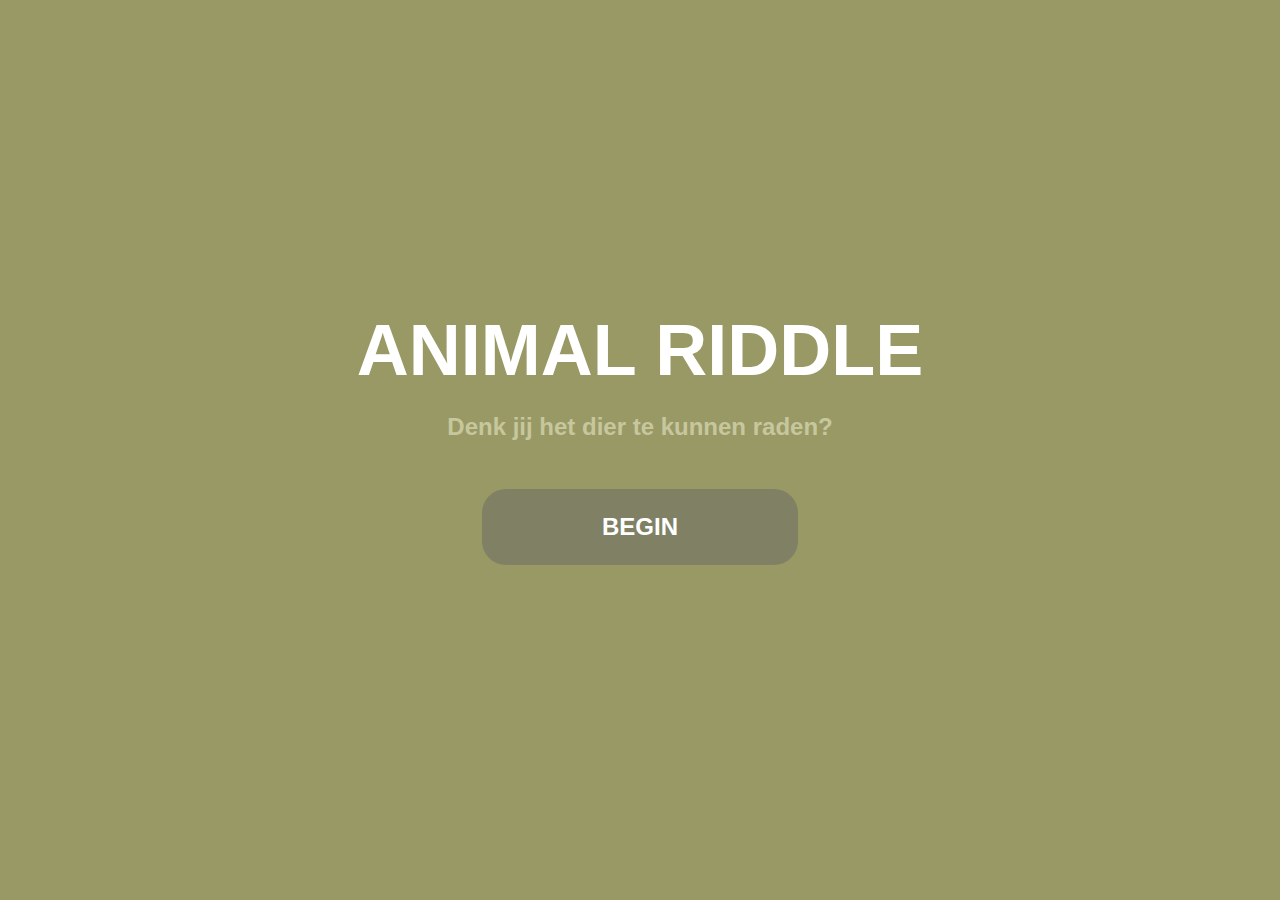
<file: index.html>
<!DOCTYPE html>
<html lang="en">
<head>
    <meta charset="UTF-8">
    <meta name="viewport" content="width=device-width, initial-scale=1.0">
    <title>Animal Riddle</title>
    <link rel="stylesheet" href="styles.css">
</head>
<body class="index">
    <h1>ANIMAL RIDDLE</h1>
    <h2>Denk jij het dier te kunnen raden?</h2>
    <a href="intro.html">
        <button id="begin">
            <b>BEGIN</b>
        </button>
    </a>
</body>
</html>
</file>
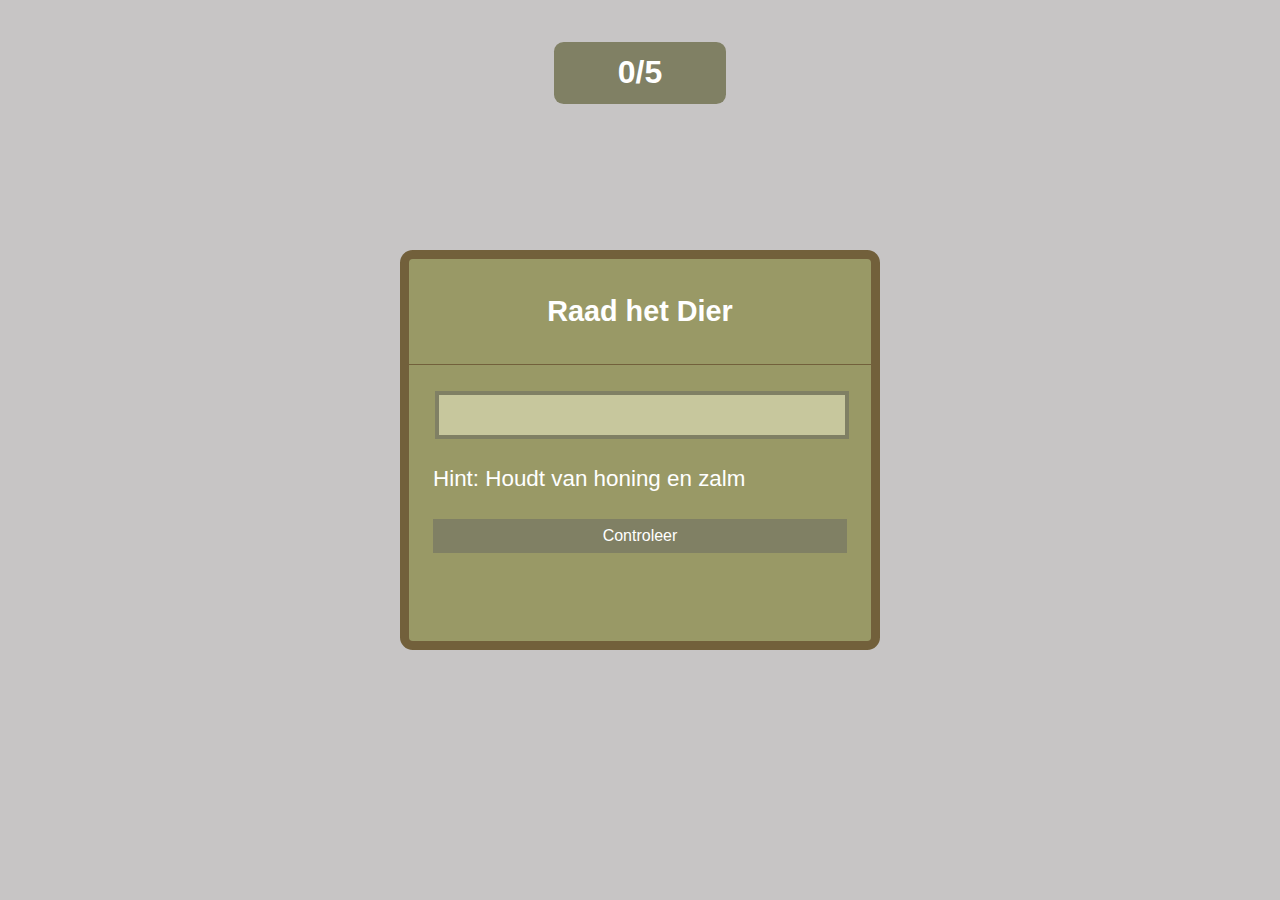
<file: game.html>
<!DOCTYPE html>
<html lang="en">
<head>
    <meta charset="UTF-8">
    <meta name="viewport" content="width=device-width, initial-scale=1.0">
    <title>Raad Het Dier Spel</title>
    <link rel="stylesheet" href="styles.css">
</head>
<body class="game">
    <div class="wrapper">
        <h1>Raad het Dier</h1>
        <div class="content">
            <div class="inputs">
                <input type>
            </div>
            <div class="details">
                <p class=hint>Hint: Komt in het zwart, wit en bruin</p>
                <button class="opnieuw">Controleer</button>
            </div>
        </div>
    </div>
    <h2 class="teller">0/5</h2>
    <div class="overlay hidden">
        <div class="winnaar">
            <h1>Gefeliciteerd, je bent de winnaar!</h1>
            <a href="game.html">
                <button id="spelen">Opnieuw spelen</button>
            </a>
            <p>of</p>
            <a href="index.html">
                <button id="verlaat">Spel verlaten</button>
            </a>
        </div>
    </div>
    <script src="script.js"></script>
</body>
</html>
</file>
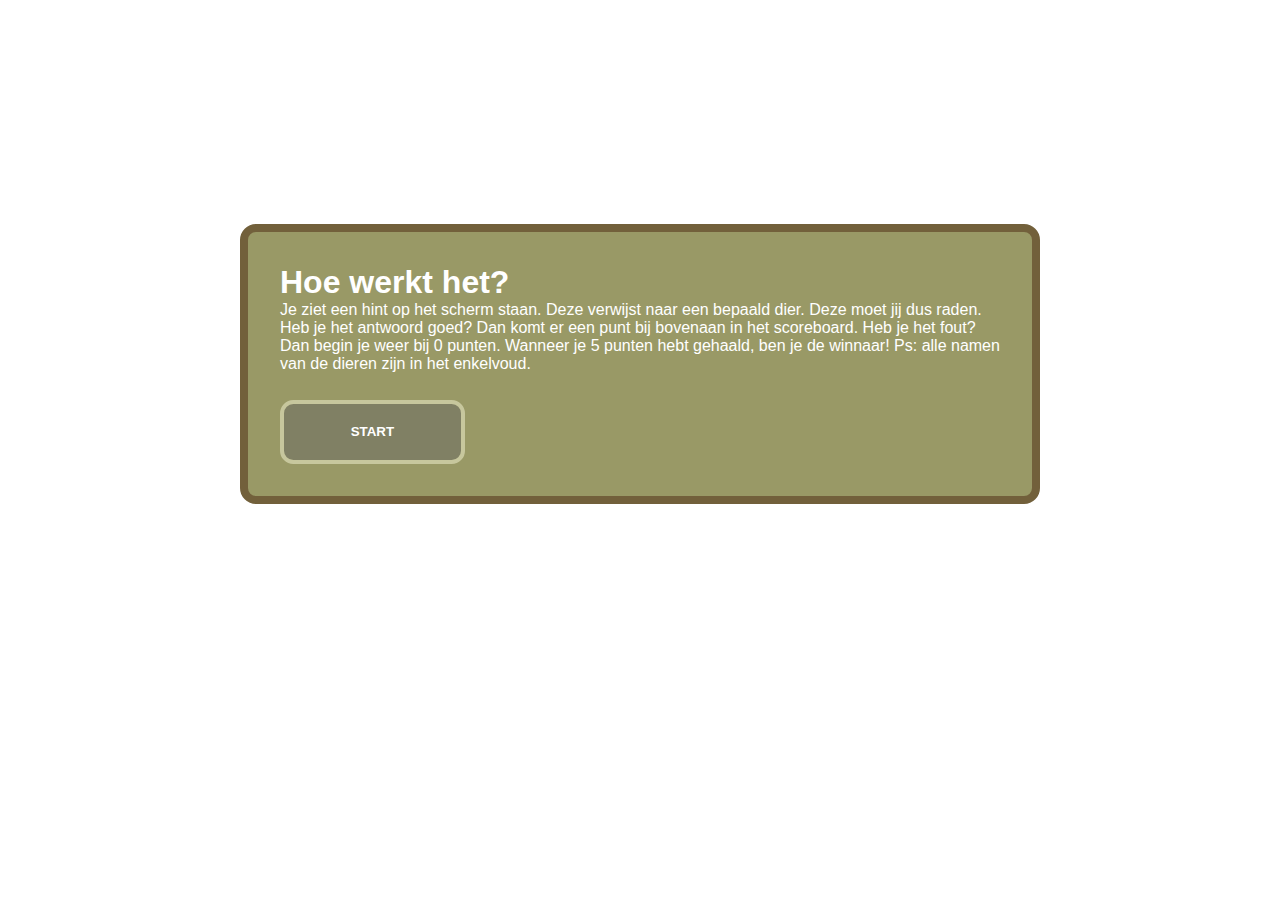
<file: intro.html>
<!DOCTYPE html>
<html lang="en">

<head>
    <meta charset="UTF-8">
    <meta name="viewport" content="width=device-width, initial-scale=1.0">
    <title>Introductie Spel</title>
    <link rel="stylesheet" href="styles.css">
</head>

<body>
    <div class="regels">
        <h1>Hoe werkt het?</h1>
        <p>
            Je ziet een hint op het scherm staan. Deze verwijst naar een bepaald dier. Deze moet jij dus raden. Heb je
            het antwoord goed? Dan komt er een punt bij bovenaan in het scoreboard. Heb je het fout? Dan begin je weer
            bij 0 punten. Wanneer je 5 punten hebt gehaald, ben je de winnaar! Ps: alle namen van de dieren zijn in het enkelvoud.
        </p>
        <a href="game.html">
            <button id="start">
                <b>START</b>
            </button>
        </a>
    </div>
</body>

</html>
</file>
<file: styles.css>
* {
    margin: 0;
    padding: 0;
    box-sizing: border-box;
    font-family: helvetica;
}


/* index */

.index {
    background-color: rgb(153, 153, 102);
    color: rgb(108, 197, 66);
    display: flex;
    align-items: center;
    justify-content: center;
    min-height: 100vh;
    flex-direction: column;
}

.index h1 {
    font-family: helvetica;
    font-size: 4.5em;
    color: #fff;
    margin: 0.3em;
}

.index h2 {
    color: rgb(199, 199, 157);
    font-family: helvetica;
}

#begin {
    background-color: rgb(128, 128, 100);
    color: rgb(255, 255, 255);
    font-weight: 500;
    padding: 1em 5em 1em 5em;
    margin: 2em;
    border: none;
    border-radius: 1em;
    border-width: 0.3em;
    font-family: helvetica;
    font-size: 1.5em;
}



/* hoe het werkt */


.intro {
    background-color: rgb(153, 153, 102);
    color: rgb(153, 153, 102);
    text-align: center;
}

#start {
    background-color: rgb(128, 128, 100);
    color: rgb(255, 255, 255);
    font-weight: 500;
    padding: 1.5em 5em 1.5em 5em;
    border: solid;
    border-radius: 1em;
    border-width: 0.3em;
    border-color: rgb(199, 199, 157);
    font-family: poppins;
    margin-top: 2em;
}

.regels {
    border: solid rgb(114, 96, 59);
    background-color: rgb(153, 153, 102);
    color: white;
    border-width: 0.5em;
    padding: 2em;
    margin: 15em;
    margin-top: 14em;
    border-radius: 1em;
}


/* game */

.game {
    background-color: rgb(199, 197, 197);
    color: white;
    display: flex;
    align-items: center;
    justify-content: center;
    flex-direction: column;
    min-height: 100vh
}

.wrapper {
    width: 30em;
    height: 25em;
    background-color: rgb(153, 153, 102);
    border: solid;
    border-color: rgb(114, 96, 59);
    border-width: 0.6em;
    border-radius: 0.8em;
}

.wrapper h1 {
    text-align: center;
    font-size: 1.8em;
    padding: 1.25em 1.5em;
    border-bottom: 1px solid rgb(114, 96, 59);
}

.content {
    margin: 1.5em;
}

.inputs input {
    height: 2em;
    width: 100%;
    margin: 0.1em;
    color: white;
    text-align: center;
    border: 0.2em solid rgb(128, 128, 100);
    background-color: rgb(199, 199, 157);
    font-size: 1.5em;
    text-align: start;

}

.details {
    margin: 1.5em 0em 1.5em;
}

.details p {
    font-size: 1.4em;
    margin-bottom: 1.2em;
}

.opnieuw {
    width: 100%;
    padding: 0.5em;
    color: white;
    font-size: 1em;
    font-weight: 500;
    background-color: rgb(128, 128, 100);
    border: none;

    transition: color 200ms ease;
}


.game h2 {
    position: absolute;
    top: 0;
    margin: 1.3em;
    font-size: 2em;
    border: solid none;
    border-radius: 0.3em;
    padding: 0.4em 2em;
    background-color: rgb(128, 128, 100);
}

.overlay {
    position: fixed;
    top: 0;
    left: 0;
    width: 100%;
    height: 100%;
    background-color: rgba(0, 0, 0, 0.5);
    display: flex;
    justify-content: center;
    align-items: center;
}

.hidden {
    display: none;
}

.winnaar {
    text-align: center;
    background-color: rgb(199, 199, 157);
    padding: 4em 3em 4em 3em;
    border-radius: 0.6em;
    margin: 2em;
}

.winnaar h1 {
    font-size: 1.6em;
}

#spelen, #verlaat {
    padding: 1em;
    background-color:  rgb(128, 128, 100);
    color: white;
    font-size: 1em;
    margin: 1em;
    margin-top: 2em;
    border: none;
    border-radius: 0.5em;
}

.correct {
    color: #91c734;
    text-shadow: 4px 4px 3px #808064;
}

.fout {
    color: #850c0c;
    text-shadow: 4px 4px 3px #808064;
}
</file>
